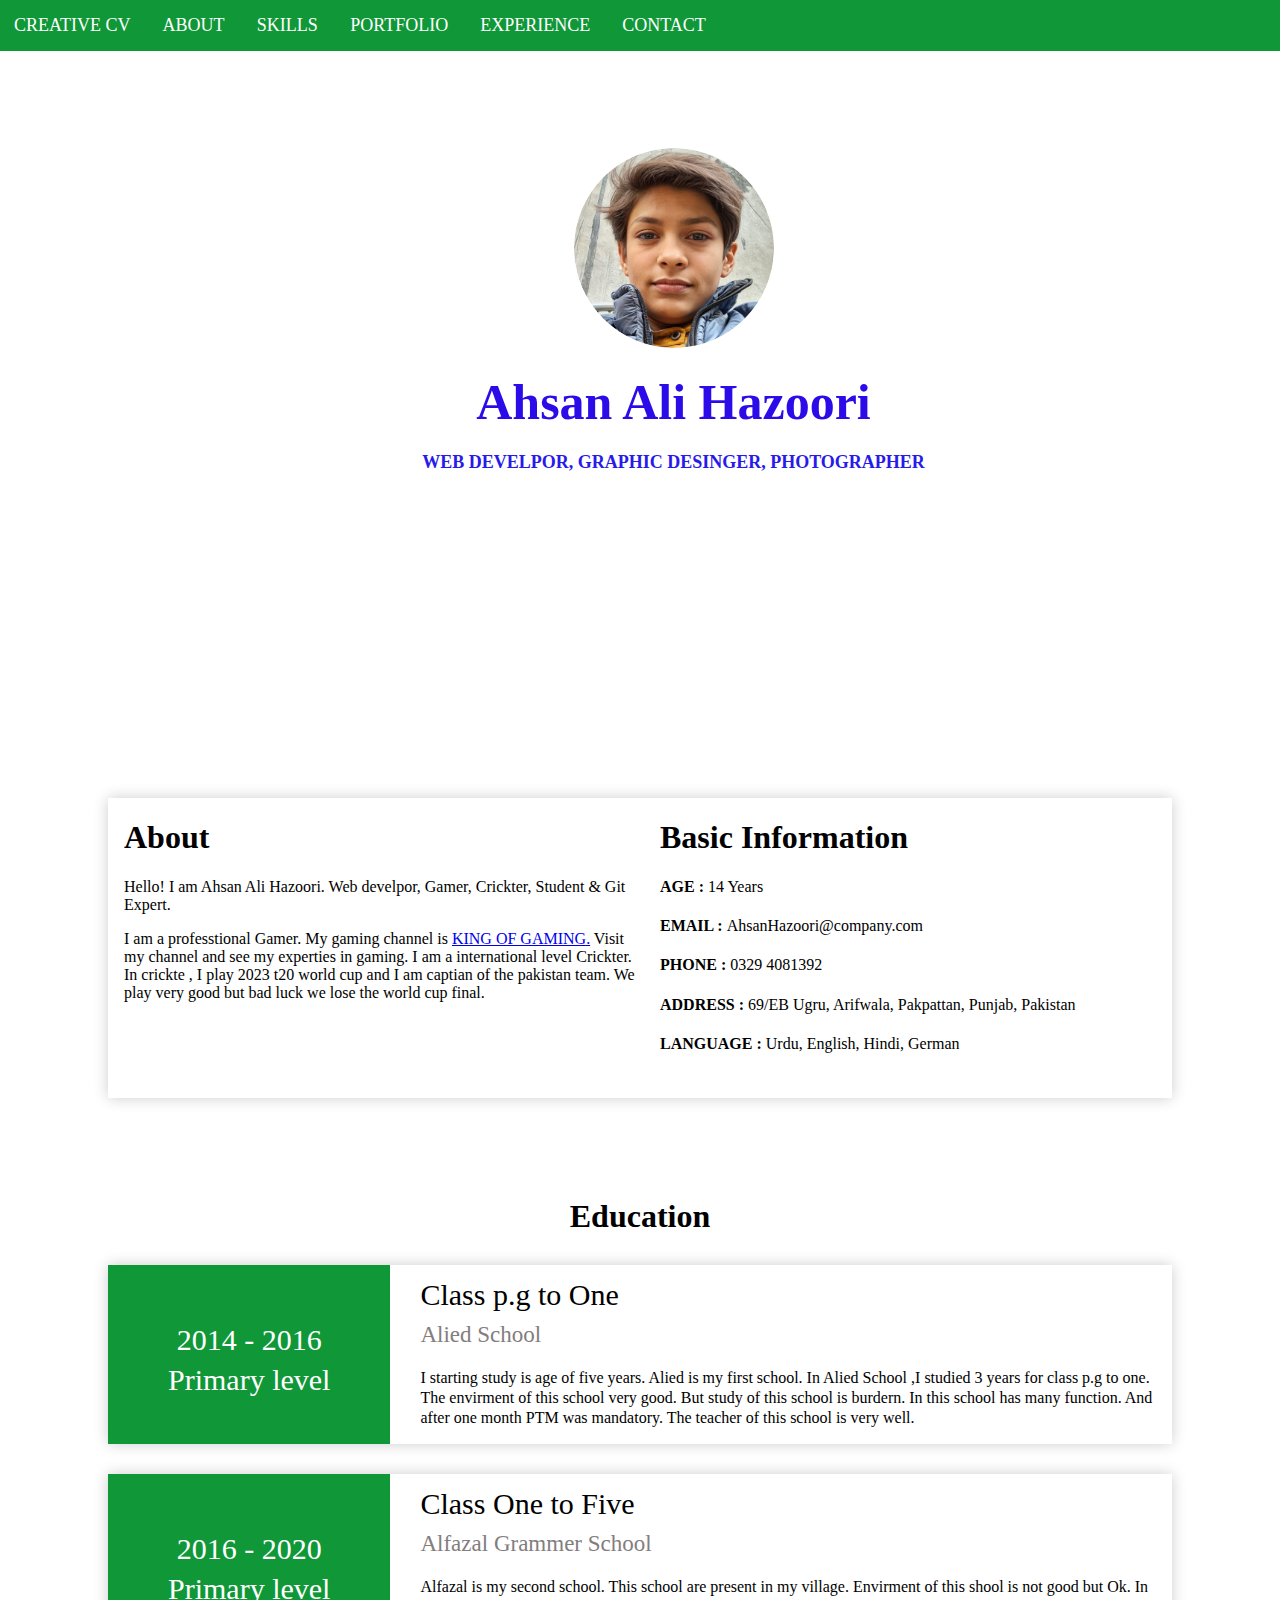
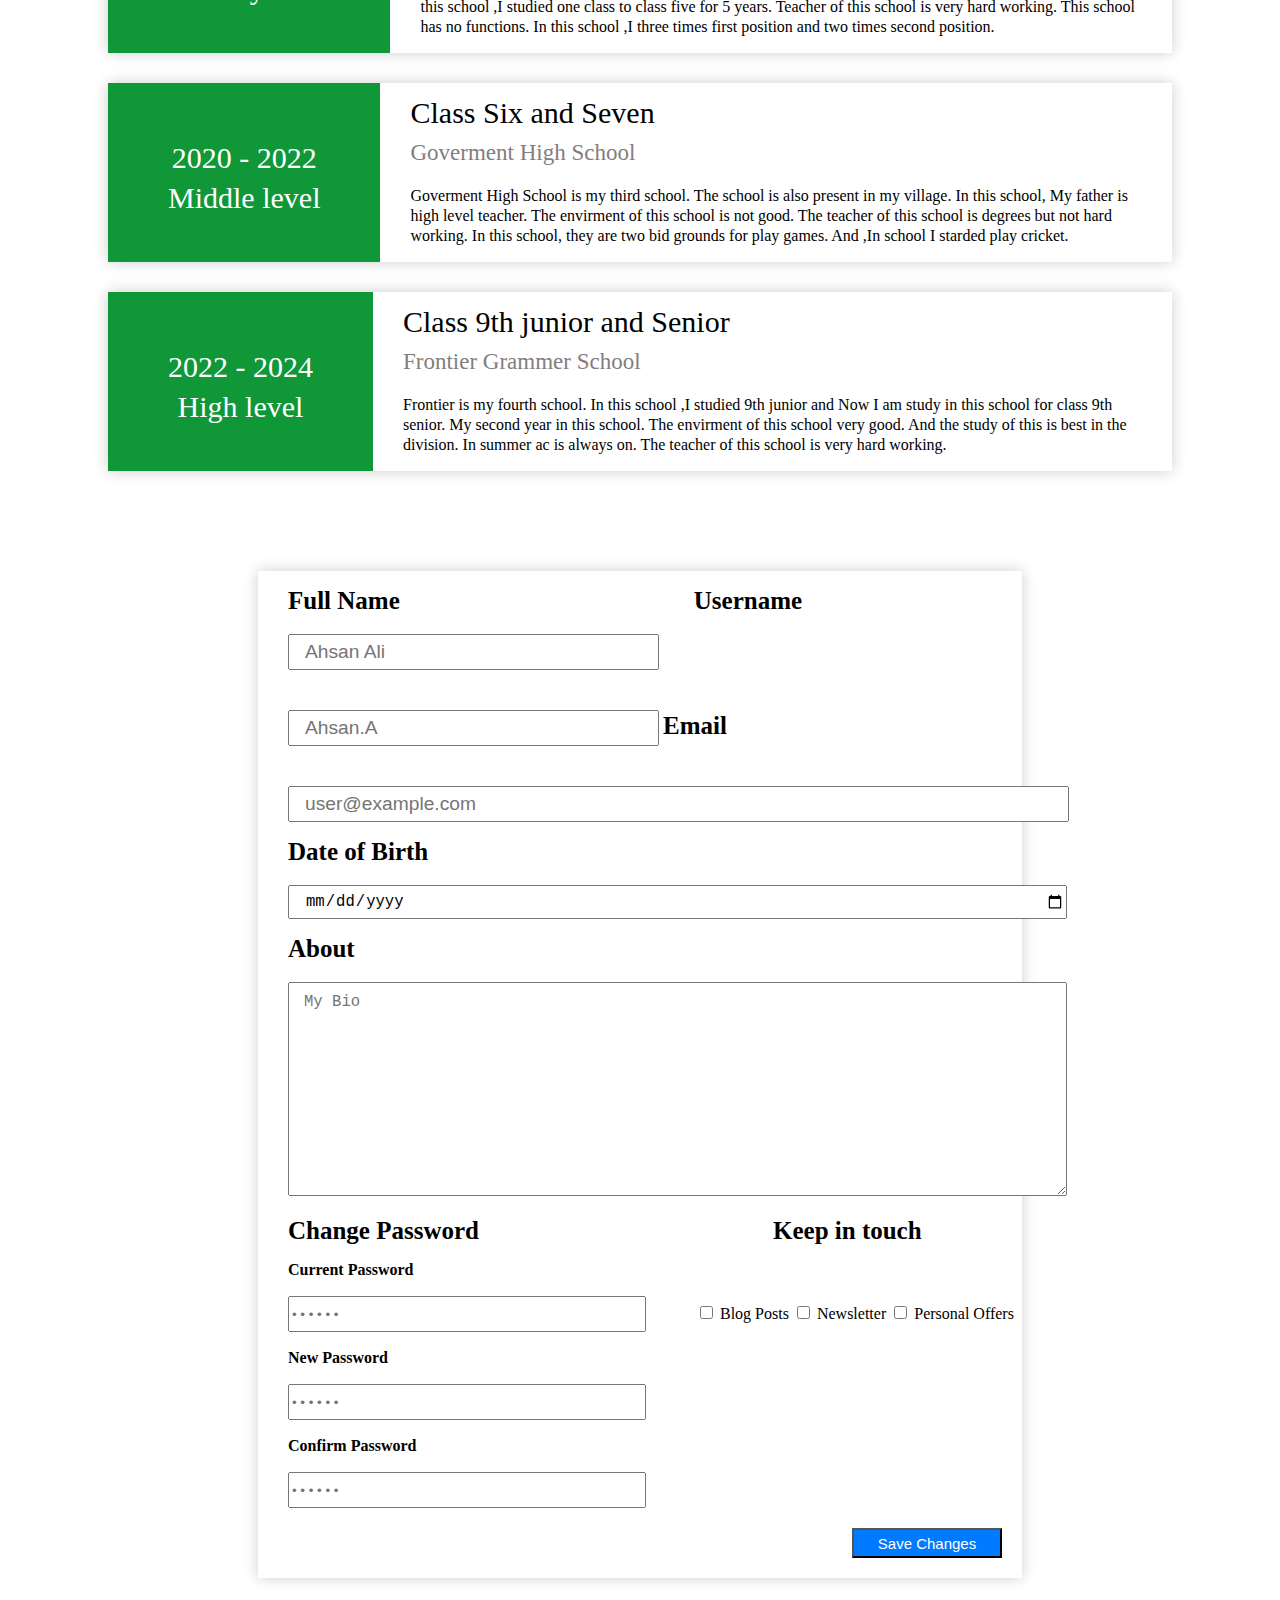
<file: index.html>
<!DOCTYPE html>
<html lang="en">

<head>
    <meta charset="UTF-8">
    <meta name="viewport" content="width=device-width, initial-scale=1.0">
    <title>AHSAN ALI HAZOORI</title>
    <link rel="stylesheet" href="index.css">

</head>

<body>
    <div class="navbar">
        <nav>
            <a href="https://www.youtube.com/" target=_main class="bar"> CREATIVE CV</a>
            <a href="https://www.youtube.com/" target=_main class="bar"> ABOUT </a>
            <a href="https://www.youtube.com/" target=_main class="bar"> SKILLS </a>
            <a href="https://www.youtube.com/" target=_main class="bar"> PORTFOLIO</a>
            <a href="https://www.youtube.com/" target=_main class="bar"> EXPERIENCE</a>
            <a href="https://www.youtube.com/" target=_main class="bar"> CONTACT</a>
        </nav>
    </div>
    <div class="div1">
        <img src="../../assets/ahsanali.jpeg" alt="Àhsan Photo" class="img1">
        <p class="h1">Ahsan Ali Hazoori</p>
        <p class="h2">WEB DEVELPOR, GRAPHIC DESINGER, PHOTOGRAPHER</p>
    </div>
    <div class="div2">
        <div class="div3">

            <h1>About</h1>
            <p class="p2">Hello! I am Ahsan Ali Hazoori. Web develpor, Gamer, Crickter, Student & Git Expert.</p>
            <p class="p2"> I am a professtional Gamer. My gaming channel is <a
                    href="https://www.youtube.com/@kingofgaming462">
                    KING OF GAMING.</a> Visit my channel and see my experties in gaming. I am a international level
                Crickter. In crickte , I play 2023 t20 world cup and I am captian of the pakistan team. We play very
                good but bad luck we lose the world cup final.</p>
        </div>
        <div class="div4">
            <h1> Basic Information</h1>

            <h4 class="h3">AGE :
                <span class="p1"> 14 Years</span>
            </h4>
            <h4 class="h3">EMAIL :
                <span class="p1"> AhsanHazoori@company.com </span>
            </h4>
            <h4 class="h3">PHONE :
                <span class="p1"> 0329 4081392</span>
            </h4>
            <h4 class="h3">ADDRESS :
                <span class="p1"> 69/EB Ugru, Arifwala, Pakpattan, Punjab, Pakistan </span>
            </h4>
            <h4 class="h3">LANGUAGE :
                <span class="p1"> Urdu, English, Hindi, German</span>
            </h4>


        </div>
    </div>
    <h1 class="educationhading"> Education</h1>
    <div class="divofeducation">
        <div class="schoolfirst">
            <p>2014 - 2016</p>
            <p> Primary level</p>
        </div>
        <div class="firstschoolexplian">
            <p class="aliedschool"> Class p.g to One </p>
            <p class="aliedschool1"> Alied School</p>
            <p> I starting study is age of five years. Alied is my first school. In Alied School ,I studied 3 years for
                class p.g to one. The envirment of this school very good. But study
                of this school is burdern. In this school has many function. And after one month PTM was mandatory. The
                teacher of this school is very well. </p>
        </div>
    </div>
    <div class="divofeducation">
        <div class="schoolfirst">
            <p>2016 - 2020</p>
            <p> Primary level</p>
        </div>
        <div class="firstschoolexplian">
            <p class="aliedschool"> Class One to Five </p>
            <p class="aliedschool1"> Alfazal Grammer School</p>
            <p> Alfazal is my second school. This school are present in my village. Envirment of this shool is not good
                but Ok. In this school ,I studied one class to class five for 5 years. Teacher of this school is very
                hard working. This school has no functions. In this school ,I three times first position and two times
                second position.</p>
        </div>
    </div>
    <div class="divofeducation">
        <div class="schoolfirst">
            <p>2020 - 2022</p>
            <p> Middle level</p>
        </div>
        <div class="firstschoolexplian">
            <p class="aliedschool"> Class Six and Seven </p>
            <p class="aliedschool1"> Goverment High School</p>
            <p> Goverment High School is my third school. The school is also present in my village. In this school, My
                father is high level teacher. The envirment of this school is not good. The teacher of this school is
                degrees but not hard working. In this school, they are two bid grounds for play games. And ,In school I
                starded play cricket.</p>
        </div>
    </div>
    <div class="divofeducation">
        <div class="schoolfirst">
            <p>2022 - 2024</p>
            <p> High level</p>
        </div>
        <div class="firstschoolexplian">
            <p class="aliedschool"> Class 9th junior and Senior </p>
            <p class="aliedschool1"> Frontier Grammer School</p>
            <p> Frontier is my fourth school. In this school ,I studied 9th junior and Now I am study in this school for
                class 9th senior. My second year in this school. The envirment of this school very good. And the study
                of this is best in the division. In summer ac is always on. The teacher of this school is very hard
                working. </p>
        </div>
    </div>
    <div class="color">
        <div class="contact">
            <span class="name"> Full Name</span>
            <span class="username"> Username</span><br>
            <b class="s1">
                <input type="text" placeholder="Ahsan Ali" class="text" class="boder">
            </b>
            <input type="text" placeholder="Ahsan.A" class="text" class="boder">
            <span class="Email">Email</span><br>
            <input type="email" placeholder="user@example.com" class="email" class="boder"><br>
            <span class="Email">Date of Birth</span>
            <input type="date" name="date" class="email" class="boder">
            <span class="Email">About</span>
            <textarea name="My Bio" class="Bio" placeholder="My Bio" class="boder"></textarea>
            <span class="Email">Change Password</span>
            <span class="span1">Keep in touch</span><br>
            <p class="CurrentPassword">Current Password</p>

            <input type="password" placeholder="• • • • • •" class="password" class="boder">
            <input type="checkbox" id="chekbox" class="ckekbox1">
            <label for="chekbox"> Blog Posts</label>
            <input type="checkbox" id="chekbox2" class="ckekbox">
            <label for="chekbox2"> Newsletter</label>
            <input type="checkbox" id="chekbox3" class="ckekbox">
            <label for="chekbox3"> Personal Offers</label>


            <p class="CurrentPassword">New Password</p>
            <input type="password" placeholder="• • • • • •" class="password" class="boder">
            <p class="CurrentPassword">Confirm Password</p>
            <input type="password" placeholder="• • • • • •" class="password" class="boder"><br>
            <div class="s2">
                <button class="button" class="boder">Save Changes</button>
            </div>
        </div>
    </div>
</body>

</html>
</file>
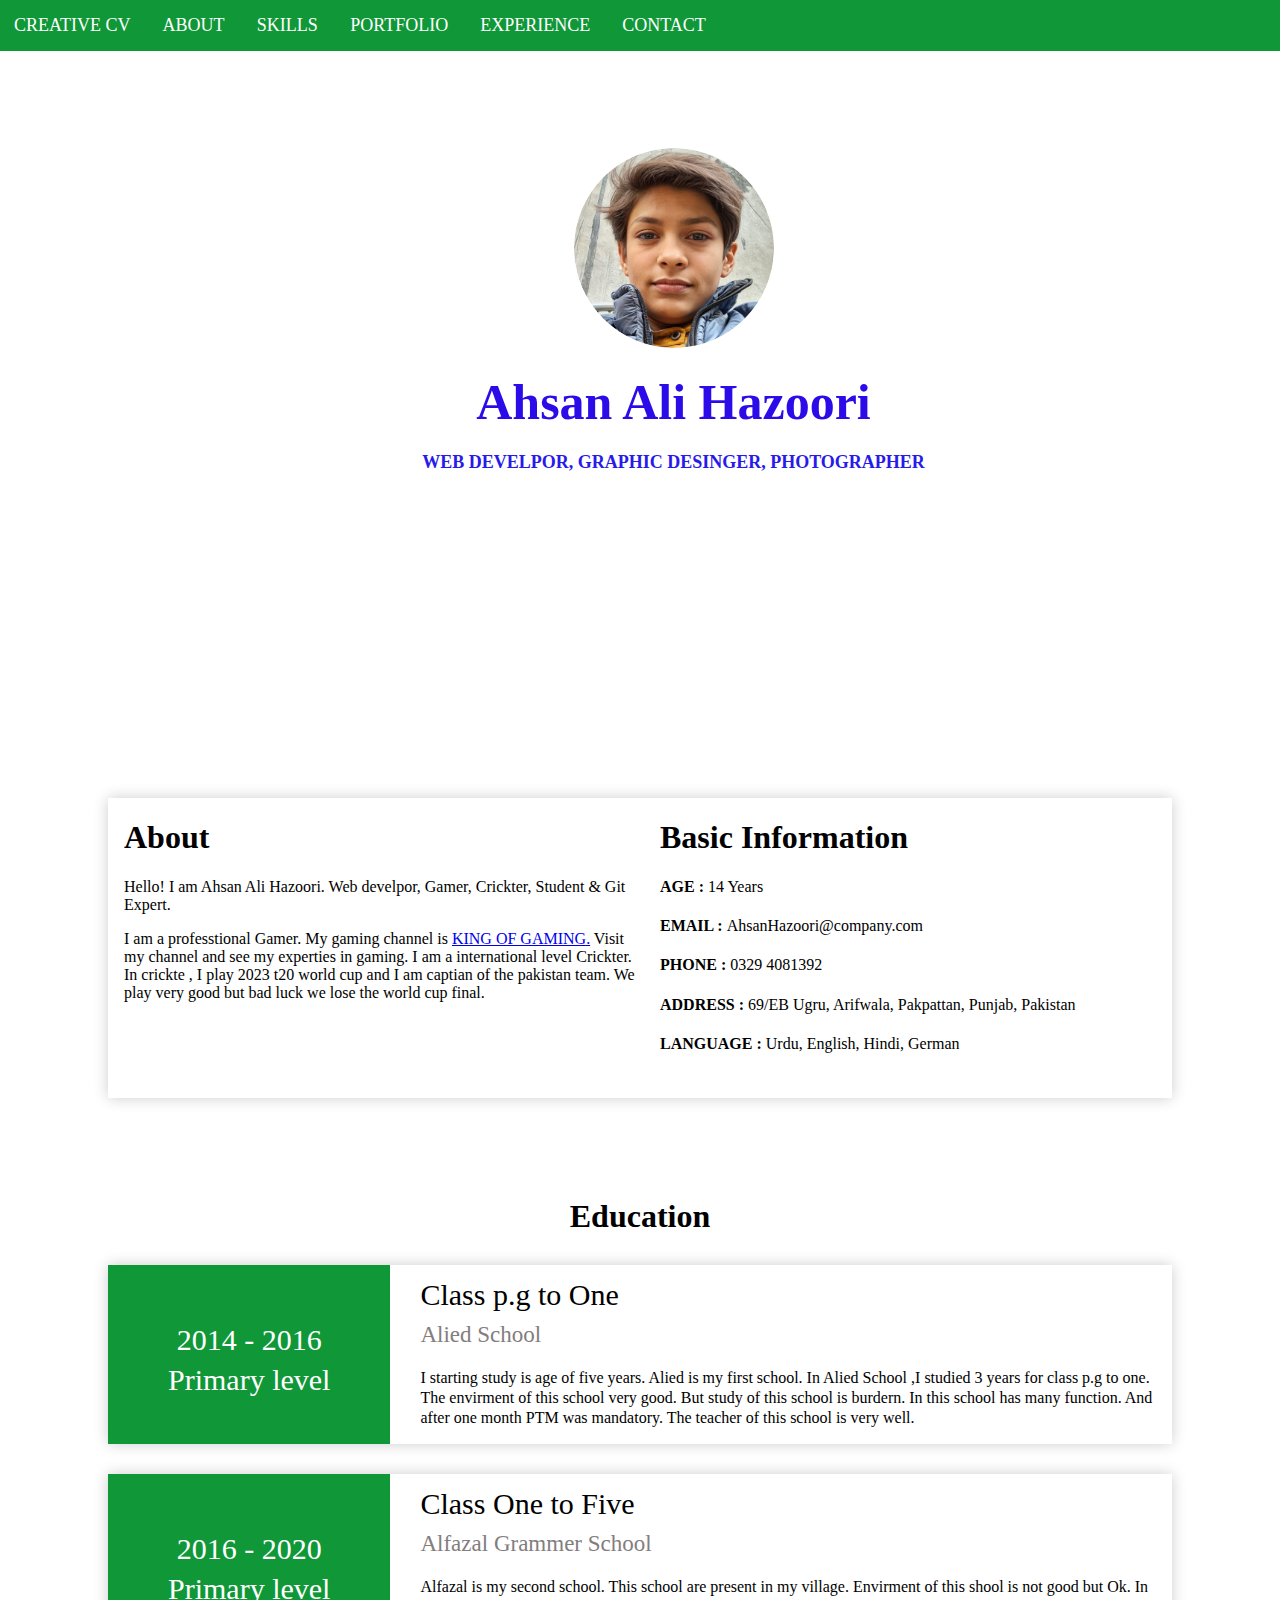
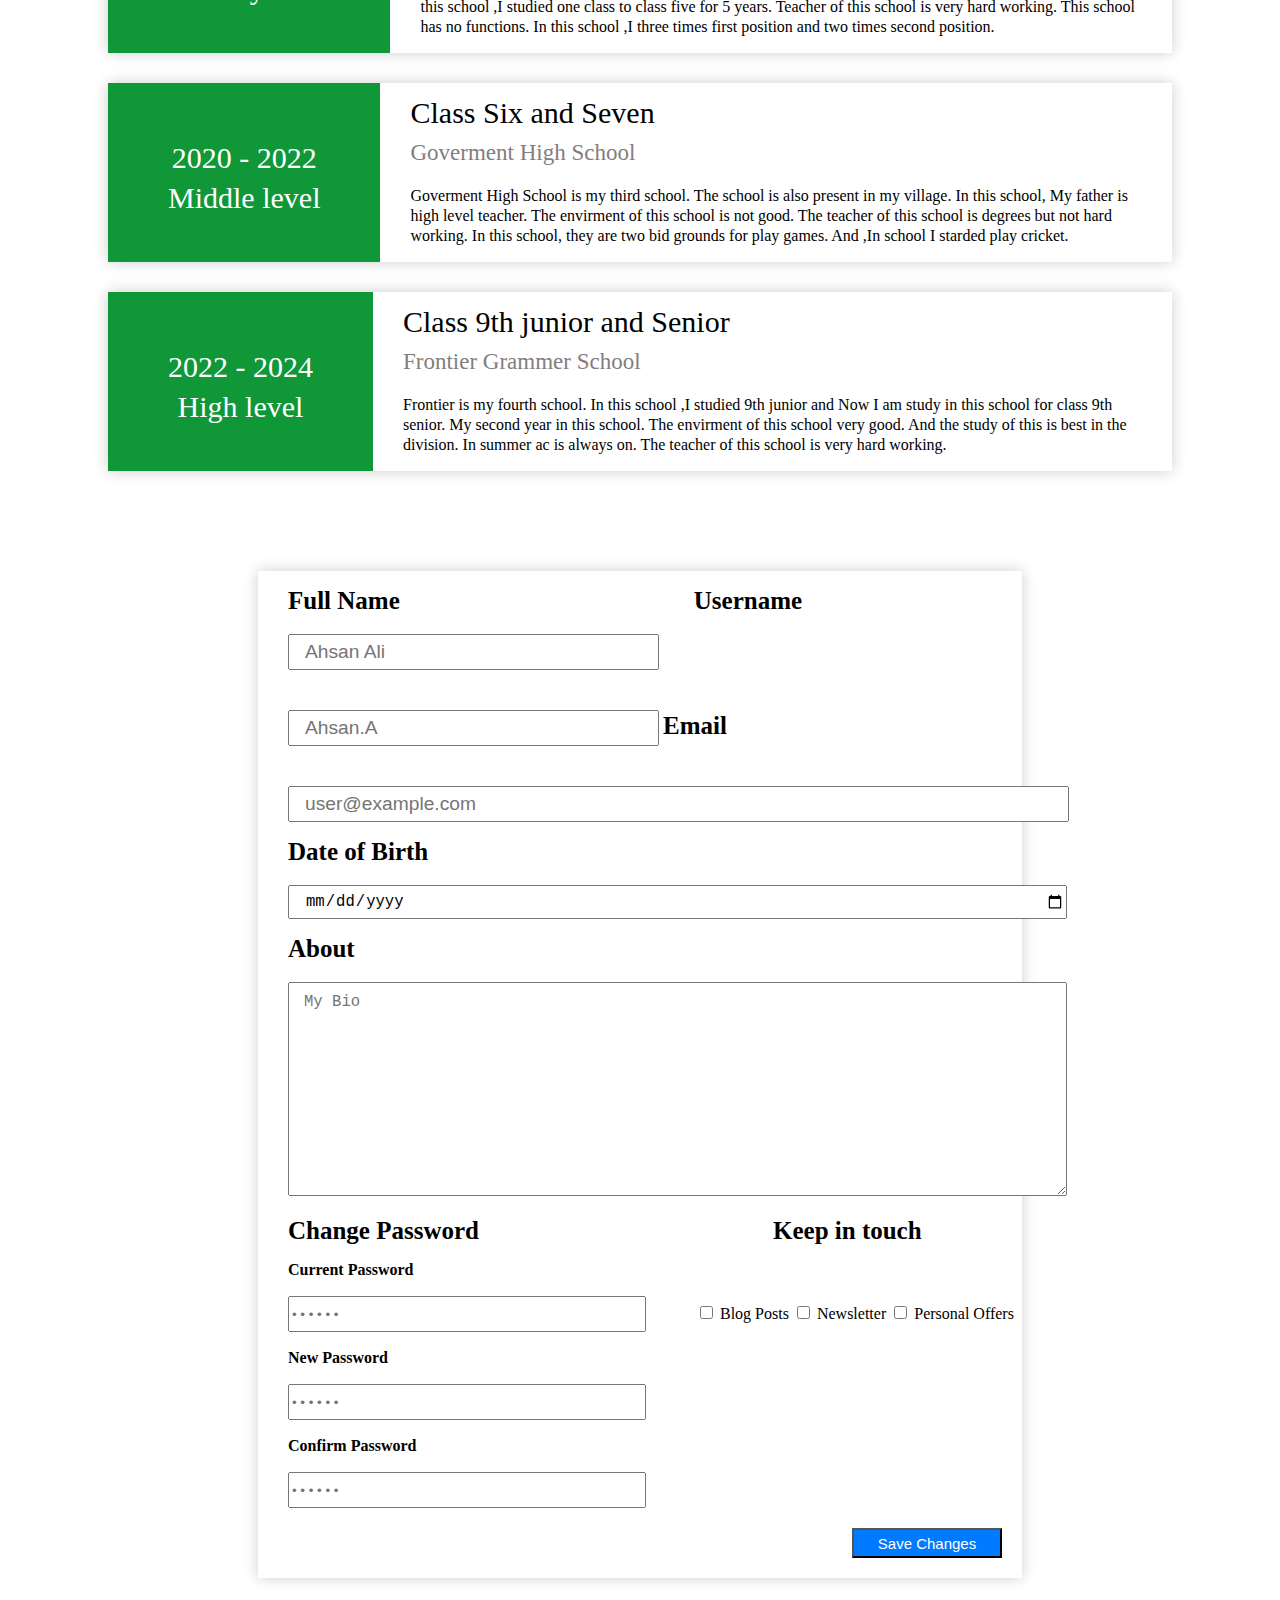
<file: Ahsan.html>
<!DOCTYPE html>
<html lang="en">

<head>
    <meta charset="UTF-8">
    <meta name="viewport" content="width=device-width, initial-scale=1.0">
    <title>AHSAN ALI HAZOORI</title>
    <link rel="stylesheet" href="style.css">

</head>

<body>
    <div class="navbar">
        <nav>
            <a href="https://www.youtube.com/" target=_main class="bar"> CREATIVE CV</a>
            <a href="https://www.youtube.com/" target=_main class="bar"> ABOUT </a>
            <a href="https://www.youtube.com/" target=_main class="bar"> SKILLS </a>
            <a href="https://www.youtube.com/" target=_main class="bar"> PORTFOLIO</a>
            <a href="https://www.youtube.com/" target=_main class="bar"> EXPERIENCE</a>
            <a href="https://www.youtube.com/" target=_main class="bar"> CONTACT</a>
        </nav>
    </div>
    <div class="div1">
        <img src="../../assets/ahsanali.jpeg" alt="Àhsan Photo" class="img1">
        <p class="h1">Ahsan Ali Hazoori</p>
        <p class="h2">WEB DEVELPOR, GRAPHIC DESINGER, PHOTOGRAPHER</p>
    </div>
    <div class="div2">
        <div class="div3">

            <h1>About</h1>
            <p class="p2">Hello! I am Ahsan Ali Hazoori. Web develpor, Gamer, Crickter, Student & Git Expert.</p>
            <p class="p2"> I am a professtional Gamer. My gaming channel is <a
                    href="https://www.youtube.com/@kingofgaming462">
                    KING OF GAMING.</a> Visit my channel and see my experties in gaming. I am a international level
                Crickter. In crickte , I play 2023 t20 world cup and I am captian of the pakistan team. We play very
                good but bad luck we lose the world cup final.</p>
        </div>
        <div class="div4">
            <h1> Basic Information</h1>

            <h4 class="h3">AGE :
                <span class="p1"> 14 Years</span>
            </h4>
            <h4 class="h3">EMAIL :
                <span class="p1"> AhsanHazoori@company.com </span>
            </h4>
            <h4 class="h3">PHONE :
                <span class="p1"> 0329 4081392</span>
            </h4>
            <h4 class="h3">ADDRESS :
                <span class="p1"> 69/EB Ugru, Arifwala, Pakpattan, Punjab, Pakistan </span>
            </h4>
            <h4 class="h3">LANGUAGE :
                <span class="p1"> Urdu, English, Hindi, German</span>
            </h4>


        </div>
    </div>
    <h1 class="educationhading"> Education</h1>
    <div class="divofeducation">
        <div class="schoolfirst">
            <p>2014 - 2016</p>
            <p> Primary level</p>
        </div>
        <div class="firstschoolexplian">
            <p class="aliedschool"> Class p.g to One </p>
            <p class="aliedschool1"> Alied School</p>
            <p> I starting study is age of five years. Alied is my first school. In Alied School ,I studied 3 years for
                class p.g to one. The envirment of this school very good. But study
                of this school is burdern. In this school has many function. And after one month PTM was mandatory. The
                teacher of this school is very well. </p>
        </div>
    </div>
    <div class="divofeducation">
        <div class="schoolfirst">
            <p>2016 - 2020</p>
            <p> Primary level</p>
        </div>
        <div class="firstschoolexplian">
            <p class="aliedschool"> Class One to Five </p>
            <p class="aliedschool1"> Alfazal Grammer School</p>
            <p> Alfazal is my second school. This school are present in my village. Envirment of this shool is not good
                but Ok. In this school ,I studied one class to class five for 5 years. Teacher of this school is very
                hard working. This school has no functions. In this school ,I three times first position and two times
                second position.</p>
        </div>
    </div>
    <div class="divofeducation">
        <div class="schoolfirst">
            <p>2020 - 2022</p>
            <p> Middle level</p>
        </div>
        <div class="firstschoolexplian">
            <p class="aliedschool"> Class Six and Seven </p>
            <p class="aliedschool1"> Goverment High School</p>
            <p> Goverment High School is my third school. The school is also present in my village. In this school, My
                father is high level teacher. The envirment of this school is not good. The teacher of this school is
                degrees but not hard working. In this school, they are two bid grounds for play games. And ,In school I
                starded play cricket.</p>
        </div>
    </div>
    <div class="divofeducation">
        <div class="schoolfirst">
            <p>2022 - 2024</p>
            <p> High level</p>
        </div>
        <div class="firstschoolexplian">
            <p class="aliedschool"> Class 9th junior and Senior </p>
            <p class="aliedschool1"> Frontier Grammer School</p>
            <p> Frontier is my fourth school. In this school ,I studied 9th junior and Now I am study in this school for
                class 9th senior. My second year in this school. The envirment of this school very good. And the study
                of this is best in the division. In summer ac is always on. The teacher of this school is very hard
                working. </p>
        </div>
    </div>
    <div class="color">
        <div class="contact">
            <span class="name"> Full Name</span>
            <span class="username"> Username</span><br>
            <b class="s1">
                <input type="text" placeholder="Ahsan Ali" class="text" class="boder">
            </b>
            <input type="text" placeholder="Ahsan.A" class="text" class="boder">
            <span class="Email">Email</span><br>
            <input type="email" placeholder="user@example.com" class="email" class="boder"><br>
            <span class="Email">Date of Birth</span>
            <input type="date" name="date" class="email" class="boder">
            <span class="Email">About</span>
            <textarea name="My Bio" class="Bio" placeholder="My Bio" class="boder"></textarea>
            <span class="Email">Change Password</span>
            <span class="span1">Keep in touch</span><br>
            <p class="CurrentPassword">Current Password</p>

            <input type="password" placeholder="• • • • • •" class="password" class="boder">
            <input type="checkbox" id="chekbox" class="ckekbox1">
            <label for="chekbox"> Blog Posts</label>
            <input type="checkbox" id="chekbox2" class="ckekbox">
            <label for="chekbox2"> Newsletter</label>
            <input type="checkbox" id="chekbox3" class="ckekbox">
            <label for="chekbox3"> Personal Offers</label>


            <p class="CurrentPassword">New Password</p>
            <input type="password" placeholder="• • • • • •" class="password" class="boder">
            <p class="CurrentPassword">Confirm Password</p>
            <input type="password" placeholder="• • • • • •" class="password" class="boder"><br>
            <div class="s2">
                <button class="button" class="boder">Save Changes</button>
            </div>
        </div>
    </div>
</body>

</html>
</file>
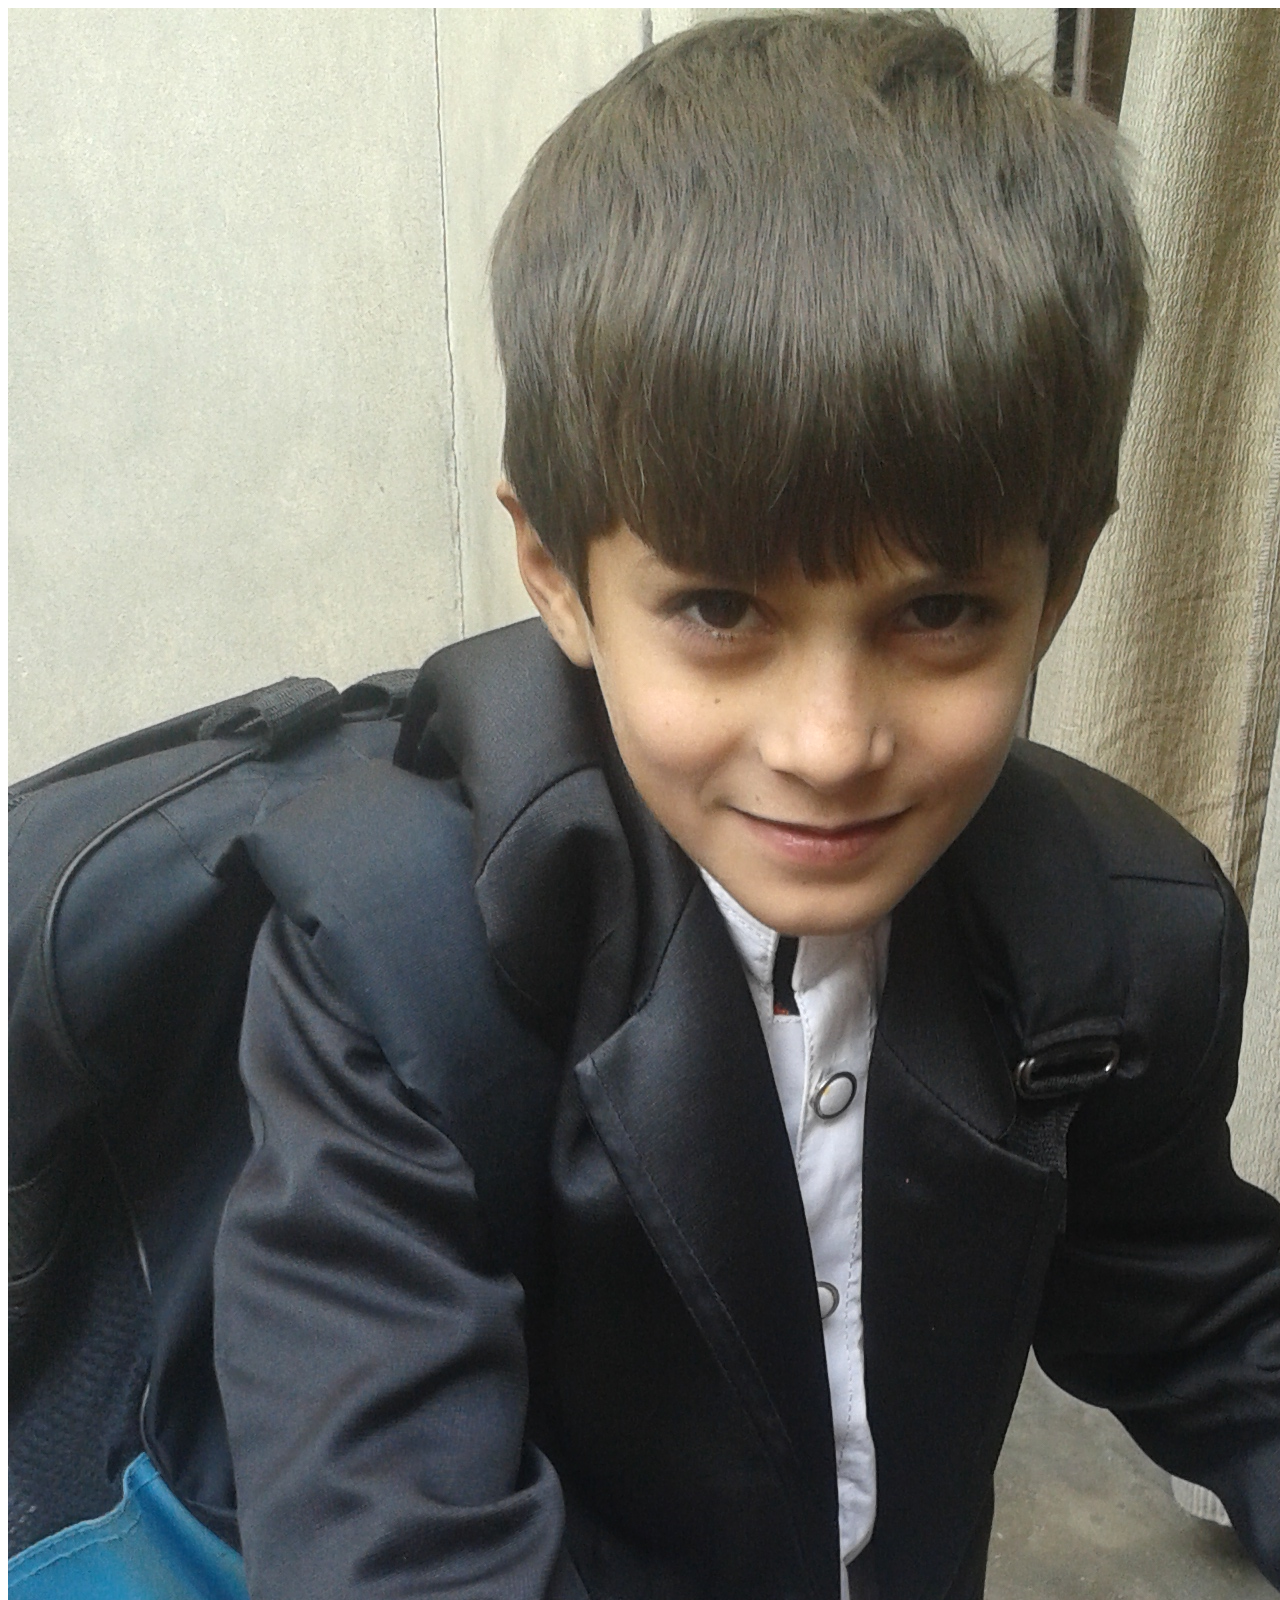
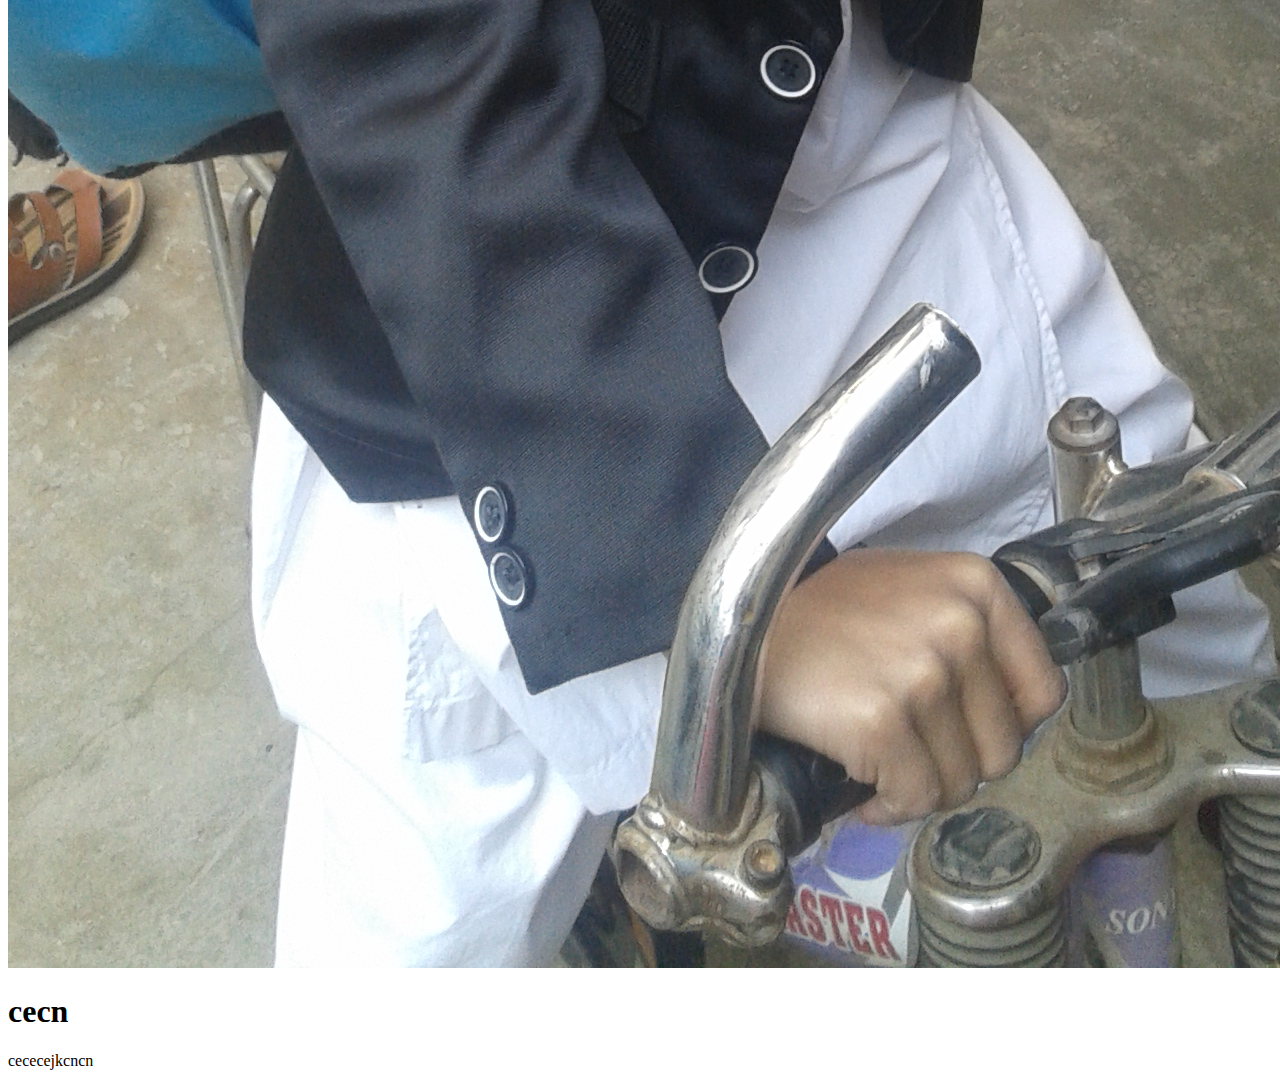
<file: Pages/Cricket/Cricket.html>
<!DOCTYPE html>
<html lang="en">
<head>
    <meta charset="UTF-8">
    <meta name="viewport" content="width=device-width, initial-scale=1.0">
    <title>Document</title>
</head>
<body>
    <img src="../../assets/ahsan.jpg" alt="">
    <h1>cecn</h1>
    <p> cececejkcncn</p>
</body>
</html>
</file>
<file: index.css>
.navbar {
    background-color: rgb(15, 151, 56);
    position: fixed;
    top: 0%;
    left: 0%;
    /* height: 45px; */
    width: 100%;
    padding-top: 15px;
    padding-bottom: 15px;

}

.bar {
    font-size: 18px;
    color: rgb(255, 255, 255);
    text-decoration: none;
    padding: 14px;
    text-align: center;
    margin-top: 10px;
}

.img1 {

    width: 200px;
    height: 200px;

    margin-top: 150px;
    border-radius: 50%;


}

.div1 {
    background-image: url(https://png.pngtree.com/thumb_back/fh260/background/20230408/pngtree-rainbow-curves-abstract-colorful-background-image_2164067.jpg);
    background-size: cover;
    width: 1351px;
    text-align: center;
    height: 700px;
    margin-left: -10px;
    margin-top: -10px;

}

.h1 {
    color: rgb(44, 11, 233);
    line-height: 0%;
    font-size: 50px;
    font-weight: bolder;

}



.h2 {
    color: rgb(40, 26, 233);
    font-weight: bold;
    font-size: large;

}

.div2 {
    flex-direction: row;
    display: flex;
    margin-left: 100px;
    margin-right: 100px;
    margin-top: 100px;
    margin-bottom: 100px;
    height: 300px;
    box-shadow: 0 0 14px 0 rgba(0, 0, 0, 0.2);
    background-color: white;
}

.div3 {
    flex: 1;
    padding-left: 16px;

}

.div4 {
    flex: 1;
    display: inline-block;
    padding-left: 24px;
}



.p1 {
    font-weight: 100;
}

.educationhading {
    text-align: center;
}

.divofeducation {
    display: flex;
    flex-direction: row;
    margin: 30px 100px 30px 100px;
    box-shadow: 0 0 14px 0 rgba(0, 0, 0, 0.2);

}

.schoolfirst {
    /* flex: 1; */
    background-color: rgb(15, 151, 56);
    padding-left: 60px;
    padding-right: 60px;
    font-size: larger;
    padding-top: 40px;
    color: white;
    font-size: 30px;
    line-height: 10px;
    text-align: center;

}

.firstschoolexplian {
    flex: 1;
    padding-left: 30px;
    padding-right: 15px;
    line-height: 20px;

}

.aliedschool {
    font-size: 30px;
    line-height: 0%;
}

.aliedschool1 {
    font-size: 23px;
    color: rgb(131, 125, 125);
}

.contact {
    margin: 100px 250px 100px 250px;
    box-shadow: 0 0 14px 0 rgba(0, 0, 0, 0.2);
    padding-top: 20px;
    padding-left: 30px;
    flex-direction: row;
    line-height: 20px;
}

.name {

    padding-right: 290px;
    font-size: 25px;
    font-weight: 600;
}

.text {
    font-size: larger;
    width: 350px;
    height: 30px;
    padding-left: 15px;
    margin-bottom: 20px;
    margin-top: 20px;
}

.s1 {

    padding-right: 30px;
}

.username {
    font-size: 25px;
    font-weight: 600;

}

.Email {
    font-size: 25px;
    font-weight: 600;
}

.email {
    font-size: larger;
    width: 760px;
    height: 30px;
    margin-top: 20px;
    padding-left: 15px;
    margin-bottom: 20px;

}

.Bio {
    font-size: larger;
    width: 760px;
    height: 200px;
    padding-left: 15px;
    padding-top: 10px;
    margin-top: 20px;
    margin-bottom: 20px;
}

.password {
    width: 350px;
    height: 30px;

}

.CurrentPassword {
    font-weight: bolder;
}

.button {
    background-color: rgb(0, 123, 255);
    width: 150px;
    height: 30px;
    font-size: 15px;
    text-align: center;
    margin-top: 20px;
    margin-bottom: 20px;
    color: white;

}

.s2 {
    text-align: end;
    margin-right: 20px;
}

.span1 {
    padding-left: 290px;
    font-size: 25px;
    font-weight: 600;

}

.ckekbox1 {
    margin-left: 50px;
}
</file>
<file: style.css>
.navbar {
    background-color: rgb(15, 151, 56);
    position: fixed;
    top: 0%;
    left: 0%;
    /* height: 45px; */
    width: 100%;
    padding-top: 15px;
    padding-bottom: 15px;

}

.bar {
    font-size: 18px;
    color: rgb(255, 255, 255);
    text-decoration: none;
    padding: 14px;
    text-align: center;
    margin-top: 10px;
}

.img1 {

    width: 200px;
    height: 200px;

    margin-top: 150px;
    border-radius: 50%;


}

.div1 {
    background-image: url(https://png.pngtree.com/thumb_back/fh260/background/20230408/pngtree-rainbow-curves-abstract-colorful-background-image_2164067.jpg);
    background-size: cover;
    width: 1351px;
    text-align: center;
    height: 700px;
    margin-left: -10px;
    margin-top: -10px;

}

.h1 {
    color: rgb(44, 11, 233);
    line-height: 0%;
    font-size: 50px;
    font-weight: bolder;

}



.h2 {
    color: rgb(40, 26, 233);
    font-weight: bold;
    font-size: large;

}

.div2 {
    flex-direction: row;
    display: flex;
    margin-left: 100px;
    margin-right: 100px;
    margin-top: 100px;
    margin-bottom: 100px;
    height: 300px;
    box-shadow: 0 0 14px 0 rgba(0, 0, 0, 0.2);
    background-color: white;
}

.div3 {
    flex: 1;
    padding-left: 16px;

}

.div4 {
    flex: 1;
    display: inline-block;
    padding-left: 24px;
}



.p1 {
    font-weight: 100;
}

.educationhading {
    text-align: center;
}

.divofeducation {
    display: flex;
    flex-direction: row;
    margin: 30px 100px 30px 100px;
    box-shadow: 0 0 14px 0 rgba(0, 0, 0, 0.2);

}

.schoolfirst {
    /* flex: 1; */
    background-color: rgb(15, 151, 56);
    padding-left: 60px;
    padding-right: 60px;
    font-size: larger;
    padding-top: 40px;
    color: white;
    font-size: 30px;
    line-height: 10px;
    text-align: center;

}

.firstschoolexplian {
    flex: 1;
    padding-left: 30px;
    padding-right: 15px;
    line-height: 20px;

}

.aliedschool {
    font-size: 30px;
    line-height: 0%;
}

.aliedschool1 {
    font-size: 23px;
    color: rgb(131, 125, 125);
}

.contact {
    margin: 100px 250px 100px 250px;
    box-shadow: 0 0 14px 0 rgba(0, 0, 0, 0.2);
    padding-top: 20px;
    padding-left: 30px;
    flex-direction: row;
    line-height: 20px;
}

.name {

    padding-right: 290px;
    font-size: 25px;
    font-weight: 600;
}

.text {
    font-size: larger;
    width: 350px;
    height: 30px;
    padding-left: 15px;
    margin-bottom: 20px;
    margin-top: 20px;
}

.s1 {

    padding-right: 30px;
}

.username {
    font-size: 25px;
    font-weight: 600;

}

.Email {
    font-size: 25px;
    font-weight: 600;
}

.email {
    font-size: larger;
    width: 760px;
    height: 30px;
    margin-top: 20px;
    padding-left: 15px;
    margin-bottom: 20px;

}

.Bio {
    font-size: larger;
    width: 760px;
    height: 200px;
    padding-left: 15px;
    padding-top: 10px;
    margin-top: 20px;
    margin-bottom: 20px;
}

.password {
    width: 350px;
    height: 30px;

}

.CurrentPassword {
    font-weight: bolder;
}

.button {
    background-color: rgb(0, 123, 255);
    width: 150px;
    height: 30px;
    font-size: 15px;
    text-align: center;
    margin-top: 20px;
    margin-bottom: 20px;
    color: white;

}

.s2 {
    text-align: end;
    margin-right: 20px;
}

.span1 {
    padding-left: 290px;
    font-size: 25px;
    font-weight: 600;

}

.ckekbox1 {
    margin-left: 50px;
}
</file>
